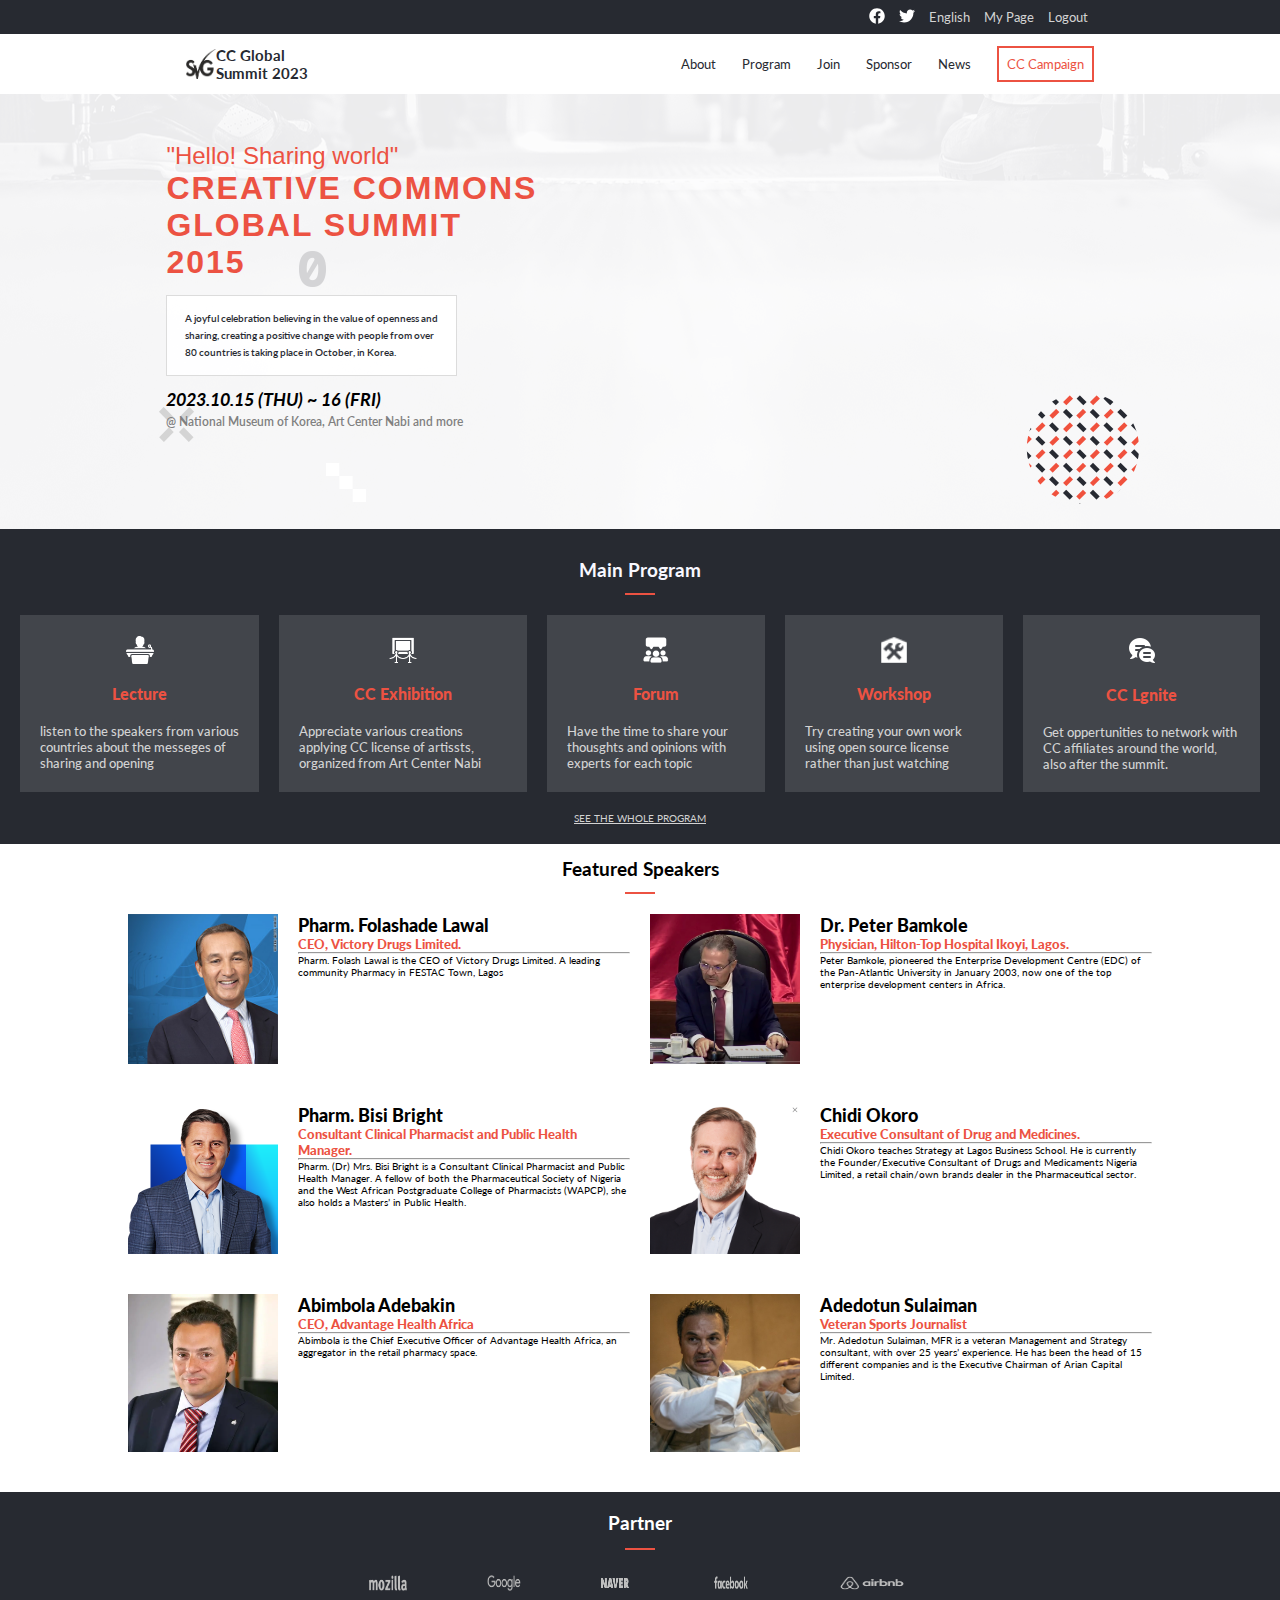
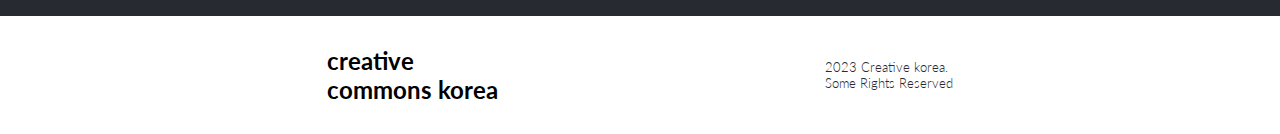
<file: index.html>
<!DOCTYPE html>
<html lang="en">
  <head>
    <meta charset="UTF-8" />
    <meta http-equiv="X-UA-Compatible" content="IE=edge" />
    <meta name="viewport" content="width=device-width, initial-scale=1.0" />
    <link rel="preconnect" href="https://fonts.googleapis.com" />
    <link rel="preconnect" href="https://fonts.gstatic.com" crossorigin />
    <link
      href="https://fonts.googleapis.com/css2?family=Lato:ital,wght@0,100;0,300;0,400;0,700;0,900;1,400&display=swap"
      rel="stylesheet"
    />
    <link rel="stylesheet" href="style.css" />
    <script src="script.js" defer></script>
    <title>Document</title>
  </head>
  <body>
    <header>
      <button class="close-button">X</button>
      <div class="header-div">
        <nav class="menu-icon">
          <img
            width="38px"
            height="38px"
            src="assets/icons/menu-icon.png"
            alt="Menu icon"
          />
        </nav>
        <nav>
          <div class="header-nav">
            <a href="#"
              ><img
                width="16px"
                height="16px"
                src="assets/icons/facebook-2.svg"
                alt="Facebook"
            /></a>
            <a href="#"
              ><img
                width="16px"
                height="16px"
                src="assets/icons/twitter-2.svg"
                alt="Twitter"
            /></a>
            <a href="#">English</a>
            <a href="#">My Page</a>
            <a href="#">Logout</a>
          </div>
        </nav>

        <nav>
          <div class="desktop-nav">
            <a href="index.html">
              <img
                width="30px"
                height="30px"
                src="assets/images/logo.png"
                alt="logo"
              />
              <h3>CC Global<br />Summit 2023</h3>
            </a>

            <ul>
              <li><a href="about.html">About</a></li>
              <li><a href="#">Program</a></li>
              <li><a href="#">Join</a></li>
              <li><a href="#">Sponsor</a></li>
              <li><a href="#">News</a></li>
              <li><a href="#">CC Campaign</a></li>
            </ul>
          </div>
        </nav>
      </div>
      <section class="intro">
        <div>"Hello! Sharing world"</div>
        <h1>CREATIVE COMMONS<br />GLOBAL SUMMIT<br />2015</h1>
        <p>
          A joyful celebration believing in the value of openness and<br />sharing,
          creating a positive change with people from over<br />80 countries is
          taking place in October, in Korea.
        </p>
        <h2>2023.10.15<span> (THU) ~ </span>16 <span>(FRI)</span></h2>
        <span>@ National Museum of Korea, Art Center Nabi and more</span>
      </section>
    </header>
    <main>
      <section class="main-program">
        <h3>Main Program</h3>
        <div class="underline"></div>
        <div class="main-program-cards">
          <article>
            <img
              width="28px"
              height="28px"
              src="assets/icons/icons8-lecturer-50.png"
              alt="lecture-icon"
            />
            <span>Lecture</span>
            <p>
              listen to the speakers from various countries about the messeges
              of sharing and opening
            </p>
          </article>
          <article>
            <img
              width="28px"
              height="28px"
              src="assets/icons/icons8-exhibition-50-2.png"
              alt="exhibition-icon"
            />
            <span>CC Exhibition</span>
            <p>
              Appreciate various creations applying CC license of artissts,
              organized from Art Center Nabi
            </p>
          </article>
          <article>
            <img
              width="28px"
              height="28px"
              src="assets/icons/icons8-forum-48.png"
              alt="Forum icon"
            />
            <span>Forum</span>
            <p>
              Have the time to share your thousghts and opinions with experts
              for each topic
            </p>
          </article>
          <article>
            <img
              width="28px"
              height="28px"
              src="assets/icons/icons8-workshop-24.png"
              alt="workshop-icon"
            />
            <span>Workshop</span>
            <p>
              Try creating your own work using open source license rather than
              just watching
            </p>
          </article>
          <article>
            <img
              src="assets/icons/icons8-communication-30.png"
              alt="network-icon"
            />
            <span>CC Lgnite</span>
            <p>
              Get oppertunities to network with CC affiliates around the world,
              also after the summit.
            </p>
          </article>
        </div>
        <a href="">SEE THE WHOLE PROGRAM</a>
        <button>Join CC Global Summit 2015</button>
      </section>
      <section class="featured-speakers">
        <h3>Featured Speakers</h3>
        <div class="underline"></div>
        <div class="featured-cards"></div>
        <div class="more">
          More
          <span>⬇︎</span>
        </div>
      </section>
      <section class="partner">
        <h3>Partner</h3>
        <div class="under-line"></div>
        <div class="partner-logo">
          <img
            width="38px"
            height="16px"
            src="assets/images/mozilla_brand.png"
            alt="mozilla"
          />
          <img
            width="34px"
            height="16px"
            src="assets/images/google_brand.png"
            alt="Google"
          />
          <img
            width="28px"
            height="10px"
            src="assets/images/naver_brand.png"
            alt="NAVER"
          />
          <img
            width="44px"
            height="28px"
            src="assets/images/facebook_brand.png"
            alt="Facebook"
          />
          <img
            width="78px"
            height="38px"
            src="assets/images/airbnb_brand.png"
            alt="airbnb"
          />
        </div>
      </section>
      <footer>
        <p>creative<br />commons korea</p>
        <p>2023 Creative korea.<br />Some Rights Reserved</p>
      </footer>
    </main>
  </body>
</html>
</file>
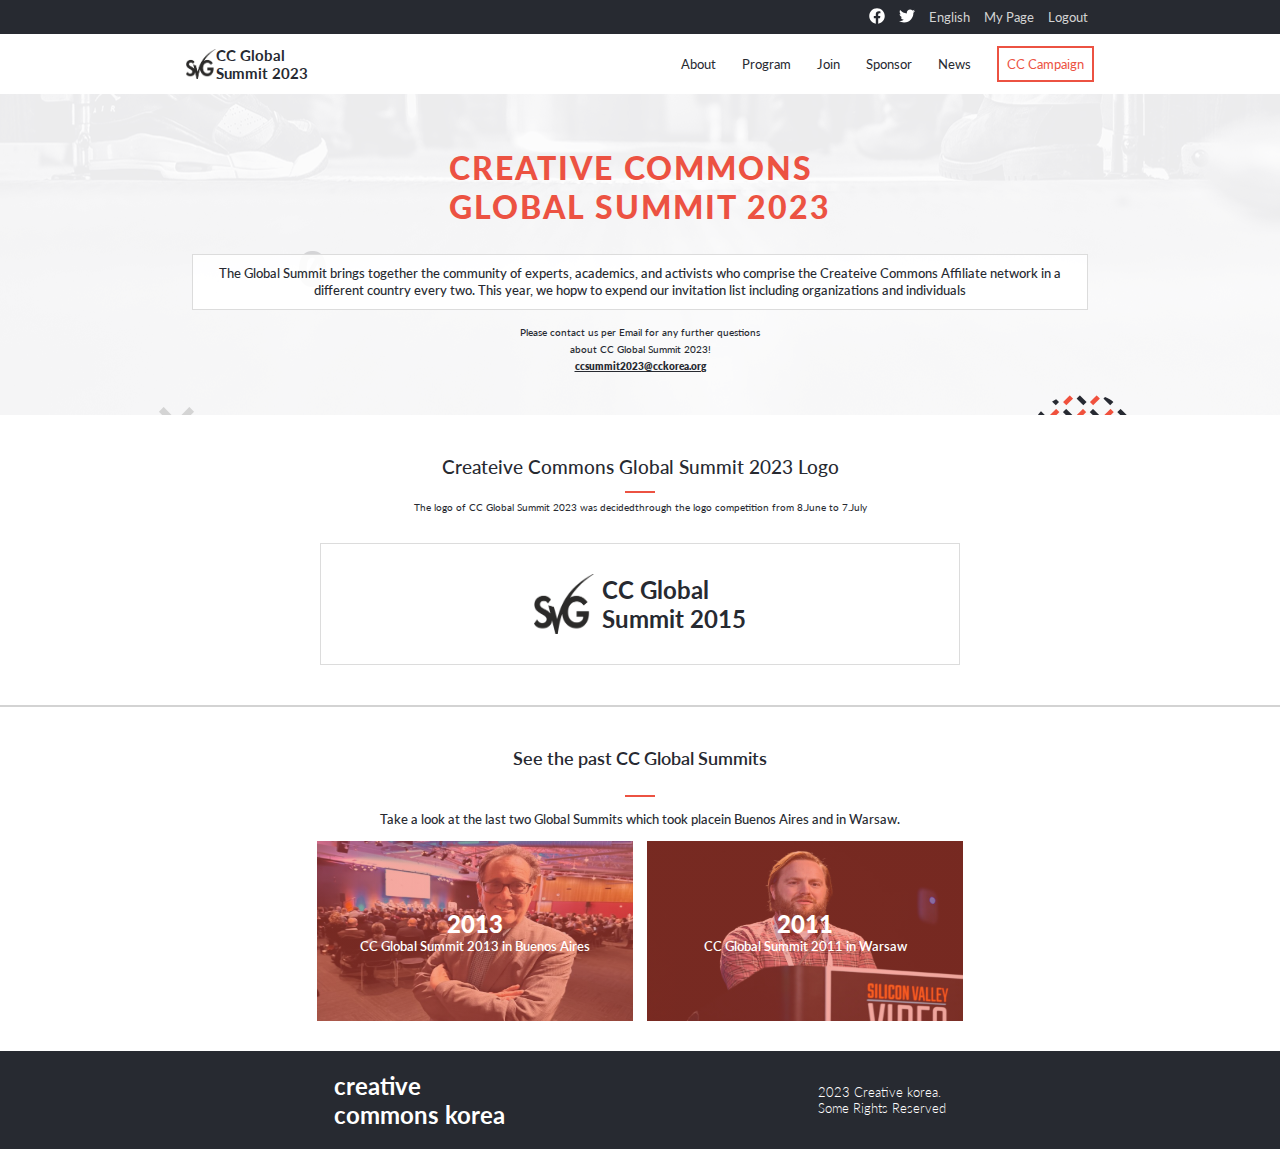
<file: about.html>
<!DOCTYPE html>
<html lang="en">
  <head>
    <meta charset="UTF-8" />
    <meta http-equiv="X-UA-Compatible" content="IE=edge" />
    <meta name="viewport" content="width=device-width, initial-scale=1.0" />
    <link rel="stylesheet" href="style.css" />
    <link
      href="https://fonts.googleapis.com/css2?family=Lato:ital,wght@0,100;0,300;0,400;0,700;0,900;1,400&display=swap"
      rel="stylesheet"
    />
    <script src="script.js" defer></script>
    <title>Document</title>
  </head>
  <body>
    <header class="about-header">
      <button class="close-button">X</button>
      <div class="header-div">
        <nav class="menu-icon">
          <img
            width="38px"
            height="38px"
            src="assets/icons/menu-icon.png"
            alt="Menu icon"
          />
        </nav>
        <nav>
          <div class="header-nav">
            <a href="#"
              ><img
                width="16px"
                height="16px"
                src="assets/icons/facebook-2.svg"
                alt="Facebook"
            /></a>
            <a href="#"
              ><img
                width="16px"
                height="16px"
                src="assets/icons/twitter-2.svg"
                alt="Twitter"
            /></a>
            <a href="#">English</a>
            <a href="#">My Page</a>
            <a href="#">Logout</a>
          </div>
        </nav>
        <nav>
          <div class="desktop-nav">
            <a href="index.html">
              <img
                width="30px"
                height="30px"
                src="assets/images/logo.png"
                alt="logo"
              />
              <h3>CC Global<br />Summit 2023</h3>
            </a>

            <ul>
              <li><a href="about.html">About</a></li>
              <li><a href="#">Program</a></li>
              <li><a href="#">Join</a></li>
              <li><a href="#">Sponsor</a></li>
              <li><a href="#">News</a></li>
              <li><a href="#">CC Campaign</a></li>
            </ul>
          </div>
        </nav>
      </div>
      <section class="about-intro">
        <div>"Hello! Sharing world"</div>
        <h1>CREATIVE COMMONS<br />GLOBAL SUMMIT 2023</h1>
        <p>
          The Global Summit brings together the community of experts, academics,
          and activists who comprise the Createive Commons Affiliate network in
          a different country every two. This year, we hopw to expend our
          invitation list including organizations and individuals
        </p>
        <p>
          Please contact us per Email for any further questions<br />about CC
          Global Summit 2023!<br />
          <span><a href="#">ccsummit2023@cckorea.org</a></span>
        </p>
      </section>
    </header>
    <main>
      <section class="logo">
        <h3>
          Createive Commons<br />
          Global Summit 2023 Logo
        </h3>
        <div class="underline"></div>
        <p>
          The logo of CC Global Summit 2023 was decided<br />through the logo
          competition from 8.June to 7.July
        </p>
        <section class="logo-design">
          <img
            width="60px"
            height="60px"
            src="assets/images/logo.png"
            alt="logo"
          />
          <h3>CC Global<br />Summit 2015</h3>
        </section>
      </section>
      <div class="seperate"></div>
      <section class="two-summits">
        <h3>See the past CC Global Summits</h3>
        <div class="underline"></div>
        <p>
          Take a look at the last two Global Summits which took place<br />in
          Buenos Aires and in Warsaw.
        </p>
        <div>
          <a href="#">
            <div class="event-holder">
              <span class="summit-year">2013</span>
              <span class="summit-place"
                >CC Global Summit 2013 in Buenos Aires</span
              >
            </div>
          </a>

          <a href="#">
            <div class="event-holder-2">
              <span class="summit-year">2011</span>
              <span class="summit-place">CC Global Summit 2011 in Warsaw</span>
            </div>
          </a>
        </div>
      </section>
      <section class="partner partner-about">
        <h3>Partner</h3>
        <div class="under-line"></div>
        <div class="partner-logo">
          <img
            width="38px"
            height="16px"
            src="assets/images/mozilla_brand.png"
            alt="mozilla"
          />
          <img
            width="34px"
            height="16px"
            src="assets/images/google_brand.png"
            alt="Google"
          />
          <img
            width="28px"
            height="10px"
            src="assets/images/naver_brand.png"
            alt="NAVER"
          />
          <img
            width="44px"
            height="28px"
            src="assets/images/facebook_brand.png"
            alt="Facebook"
          />
          <img
            width="78px"
            height="38px"
            src="assets/images/airbnb_brand.png"
            alt="airbnb"
          />
        </div>
      </section>
    </main>
    <footer class="footer-about">
      <p>creative<br />commons korea</p>
      <p>2023 Creative korea.<br />Some Rights Reserved</p>
    </footer>
  </body>
</html>
</file>
<file: style.css>
@import url('http://fonts.cdnfonts.com/css/cocogoose');

* {
  margin: 0;
  padding: 0;
  box-sizing: border-box;
  font-family: 'Lato', sans-serif;
  scroll-behavior: smooth;
}

.close-button {
  display: none;
}

header {
  width: 356px;
  margin: 0 auto;
  background-image: url(assets/images/header.png);
  background-repeat: no-repeat;
  background-size: auto;
}

.active .close-button {
  cursor: pointer;
  display: block;
  padding-top: 10px;
  padding-left: 320px;
  background: none;
  border: none;
  font-weight: bolder;
  font-size: large;
  color: gray;
}

.active .header-div {
  height: 100vh;
  width: 100vw;
}

.header-nav {
  display: none;
}

.active .header-nav {
  width: 336px;
  display: flex;
  justify-content: space-around;
  align-items: center;
  background-color: #272a31;
  padding: 8px;
  margin-top: 30px;
  margin-bottom: 30px;
  margin-left: 10px;
}

.main-program > a {
  display: none;
}

.two-summits a {
  text-decoration: none;
}

.about-intro > p a {
  color: #272a31;
  font-size: x-small;
  font-weight: 800;
}

.active .header-nav a {
  color: #d3d3d3;
  text-decoration: none;
  font-size: small;
}

.desktop-nav {
  display: none;
}

.active .desktop-nav {
  display: flex;
  flex-direction: column;
  gap: 40px;
}

.active .desktop-nav a {
  color: #272a31;
  text-decoration: none;
  padding-left: 30px;
}

.active .desktop-nav ul {
  list-style: none;
  display: flex;
  flex-direction: column;
  gap: 40px;
}

.menu-icon {
  padding-left: 30px;
  padding-top: 10px;
}

.menu-icon > img {
  cursor: pointer;
}

.intro {
  margin-top: 48px;
  padding-left: 30px;
  padding-bottom: 100px;
}

.intro > div {
  font-family: 'Cocogoose', sans-serif;
  color: #ec5242;
}

.intro > h1 {
  font-family: 'Cocogoose', sans-serif;
  color: #ec5242;
  font-weight: 900;
  letter-spacing: 2px;
}

footer p {
  font-weight: 700;
  font-size: x-large;
}

.intro > p {
  display: inline-block;
  font-size: x-small;
  font-weight: 600;
  line-height: 17px;
  color: #272a31;
  background-color: rgb(255, 255, 255, 0.9);
  border: 1px solid gainsboro;
  padding: 14px 18px;
  margin-right: 30px;
  margin-top: 14px;
}

.intro > h2 {
  font-weight: bolder;
  font-size: large;
  font-style: italic;
  padding-right: 12px;
  padding-top: 12px;
}

.intro > span {
  font-weight: 600;
  font-size: 12px;
  color: gray;
}

main {
  width: 356px;
  margin: 0 auto;
}

.main-program {
  background-color: #272a31;
}

.main-program > h3 {
  color: ghostwhite;
  text-align: center;
  padding-top: 30px;
}

.underline {
  border-bottom: 2px solid #ec5242;
  padding-top: 12px;
  width: 30px;
  margin: 0 auto;
}

.main-program-cards {
  display: flex;
  flex-direction: column;
  justify-content: stretch;
  align-items: stretch;
  gap: 20px;
  padding: 20px;
}

.main-program article {
  background-color: rgba(255, 255, 255, 0.13);
  display: flex;
  justify-content: center;
  align-items: center;
  gap: 20px;
  padding: 20px;
}

.main-program span {
  color: #ec5242;
  font-weight: 900;
}

.main-program p {
  font-weight: 500;
  font-size: small;
  color: #d3d3d3;
}

.main-program button {
  border: none;
  cursor: pointer;
  background-color: #ec5242;
  color: white;
  padding: 20px;
  margin-left: 90px;
  margin-bottom: 20px;
}

.featured-speakers > h3 {
  margin-top: 14px;
  text-align: center;
}

.featured-speakers > .more {
  font-weight: 400;
  font-size: large;
  cursor: pointer;
  border: 2px solid #d3d3d3;
  padding: 14px;
  text-align: center;
  margin: 40px 0;
}

.featured-speakers span {
  color: #ec5242;
  font-size: medium;
}

.speakers-details {
  display: flex;
  gap: 20px;
  margin-top: 20px;
}

.speakers-details img {
  width: 150px;
  height: auto;
  object-fit: cover;
}

.details > h4 {
  font-size: large;
  font-weight: 900;
}

.details .title {
  font-size: small;
  font-weight: 900;
  color: #ec5242;
}

.details .position {
  font-size: x-small;
}

.about-intro {
  display: flex;
  flex-direction: column;
  justify-content: center;
  align-items: center;
  margin-top: 40px;
  padding-bottom: 40px;
}

.about-intro > div {
  color: #ec5242;
}

.about-intro > h1 {
  color: #ec5242;
  font-weight: 900;
  letter-spacing: 2px;
  padding: 14px 0;
}

.about-intro > p {
  text-align: center;
  font-size: x-small;
  font-weight: 500;
  line-height: 17px;
  color: #272a31;
}

.logo > p {
  color: #272a31;
  font-weight: 400;
  font-size: x-small;
  margin-top: 8px;
}

.two-summits > p {
  text-align: center;
  color: #272a31;
  font-weight: 500;
  font-size: small;
}

footer p:not(:first-child) {
  color: #272a31;
  font-weight: 300;
  font-size: small;
}

.about-intro > p:not(:last-child) {
  font-size: small;
  font-weight: 500;
  line-height: 17px;
  color: #272a31;
  background-color: rgb(255, 255, 255, 0.9);
  border: 1px solid gainsboro;
  padding: 10px;
  text-align: center;
  margin: 14px 24px;
}

.logo {
  margin-top: 40px;
  display: flex;
  flex-direction: column;
  justify-content: center;
  align-items: center;
}

.logo > h3 {
  font-weight: 500;
  color: #272a31;
  line-height: 24px;
}

.logo-design {
  width: 100%;
  display: flex;
  justify-content: center;
  align-items: center;
  gap: 8px;
  border: 1px solid gainsboro;
  margin-top: 30px;
  padding: 30px;
}

.logo-design > h3 {
  color: #272a31;
  font-weight: 700;
  font-size: x-large;
}

.seperate {
  border-bottom: 2px solid #d3d3d3;
  margin: 40px 0;
}

.event-holder {
  display: flex;
  flex-direction: column;
  justify-content: center;
  align-items: center;
  width: 316px;
  height: 180px;
  background:
    linear-gradient(rgba(236, 82, 66, 0.5), rgba(236, 82, 66, 0.5)),
    url('assets/images/MartySVVSRoomPic-803x535.jpg');
  background-repeat: no-repeat;
  background-size: 100% 100%;
}

.event-holder-2 {
  display: flex;
  flex-direction: column;
  justify-content: center;
  align-items: center;
  width: 316px;
  height: 180px;
  background:
    linear-gradient(rgba(236, 82, 66, 0.5), rgba(236, 82, 66, 0.5)),
    url('assets/images/TimNesbitt.pic_.1-803x535.jpg');
  background-repeat: no-repeat;
  background-size: 100% 100%;
}

.two-summits {
  display: flex;
  flex-direction: column;
  justify-content: center;
  align-items: center;
  gap: 14px;
}

.two-summits > div {
  display: flex;
  flex-direction: column;
  gap: 14px;
}

.two-summits > h3 {
  color: #272a31;
  font-weight: 600;
  font-size: large;
}

.summit-year,
.summit-place {
  color: white;
}

.summit-year {
  font-size: x-large;
  font-weight: 900;
}

.summit-place {
  font-weight: 600;
  font-size: small;
}

.under-line {
  border: 1px solid #ec5242;
  margin-top: 14px;
  width: 30px;
}

.partner {
  width: 356px;
  margin-top: 40px;
  background-color: #272a31;
  display: flex;
  flex-direction: column;
  justify-content: center;
  align-items: center;
}

.partner > h3 {
  color: white;
  margin-top: 20px;
}

.partner-logo {
  margin: 14px 0;
  display: flex;
  justify-content: space-between;
  align-items: center;
  gap: 14px;
}

footer {
  width: 356px;
  margin: 30px auto;
  display: flex;
  justify-content: space-around;
  align-items: center;
}

@media (min-width: 768px) {
  header {
    width: 100%;
  }

  header .header-nav {
    display: flex;
    justify-content: flex-end;
    align-items: center;
    gap: 14px;
    background-color: #272a31;
    height: 34px;
    padding-right: 15%;
  }

  .header-nav a {
    font-size: small;
    text-decoration: none;
    color: #d3d3d3;
  }

  .menu-icon {
    display: none;
  }

  .desktop-nav {
    display: flex;
    justify-content: space-around;
    align-items: center;
    height: 60px;
    background-color: white;
  }

  .desktop-nav > a {
    display: flex;
    justify-content: center;
    align-items: center;
    font-size: small;
    font-weight: 300;
    text-decoration: none;
    color: #272a31;
  }

  .main-program > a {
    display: flex;
    justify-content: center;
    align-items: center;
    padding-bottom: 20px;
    color: #d3d3d3;
    font-size: x-small;
  }

  .desktop-nav > ul a {
    text-decoration: none;
    color: #272a31;
  }

  .desktop-nav li:last-child > a {
    padding: 8px;
    border: 2px solid #ec5242;
    color: #ec5242;
  }

  .desktop-nav > ul {
    display: flex;
    justify-content: center;
    align-items: center;
    gap: 26px;
    list-style: none;
    font-size: small;
  }

  .about-intro > div {
    display: none;
  }

  .about-intro > p {
    width: 70%;
  }

  .intro {
    padding-left: 13%;
  }

  .intro > div {
    font-size: x-large;
  }

  .intro > h1 {
    font-size: xx-large;
  }

  main {
    width: 100%;
  }

  .main-program-cards {
    flex-direction: row;
  }

  .main-program article {
    flex-direction: column;
  }

  .main-program button {
    display: none;
  }

  .featured-speakers .more {
    display: none;
  }

  .featured-cards {
    margin-left: 10%;
    margin-right: 10%;
    display: grid;
    grid-template-columns: 1fr 1fr;
    gap: 20px;
  }

  .partner {
    width: 100%;
  }

  .partner-logo {
    gap: 80px;
  }

  footer {
    width: 100%;
    justify-content: space-evenly;
  }

  .logo > h3 br {
    display: none;
  }

  .logo > p br {
    display: none;
  }

  .logo-design {
    width: 50%;
  }

  .two-summits > p br {
    display: none;
  }

  .event-holder {
    float: left;
  }

  .two-summits > div {
    flex-direction: row;
  }

  .partner-about {
    display: none;
  }

  .footer-about {
    background-color: #272a31;
    padding: 20px;
    margin-bottom: 0;
  }

  .footer-about > p {
    color: white;
  }

  .footer-about > p:not(:first-child) {
    color: white;
  }

  header .active {
    display: none;
  }
}
</file>
